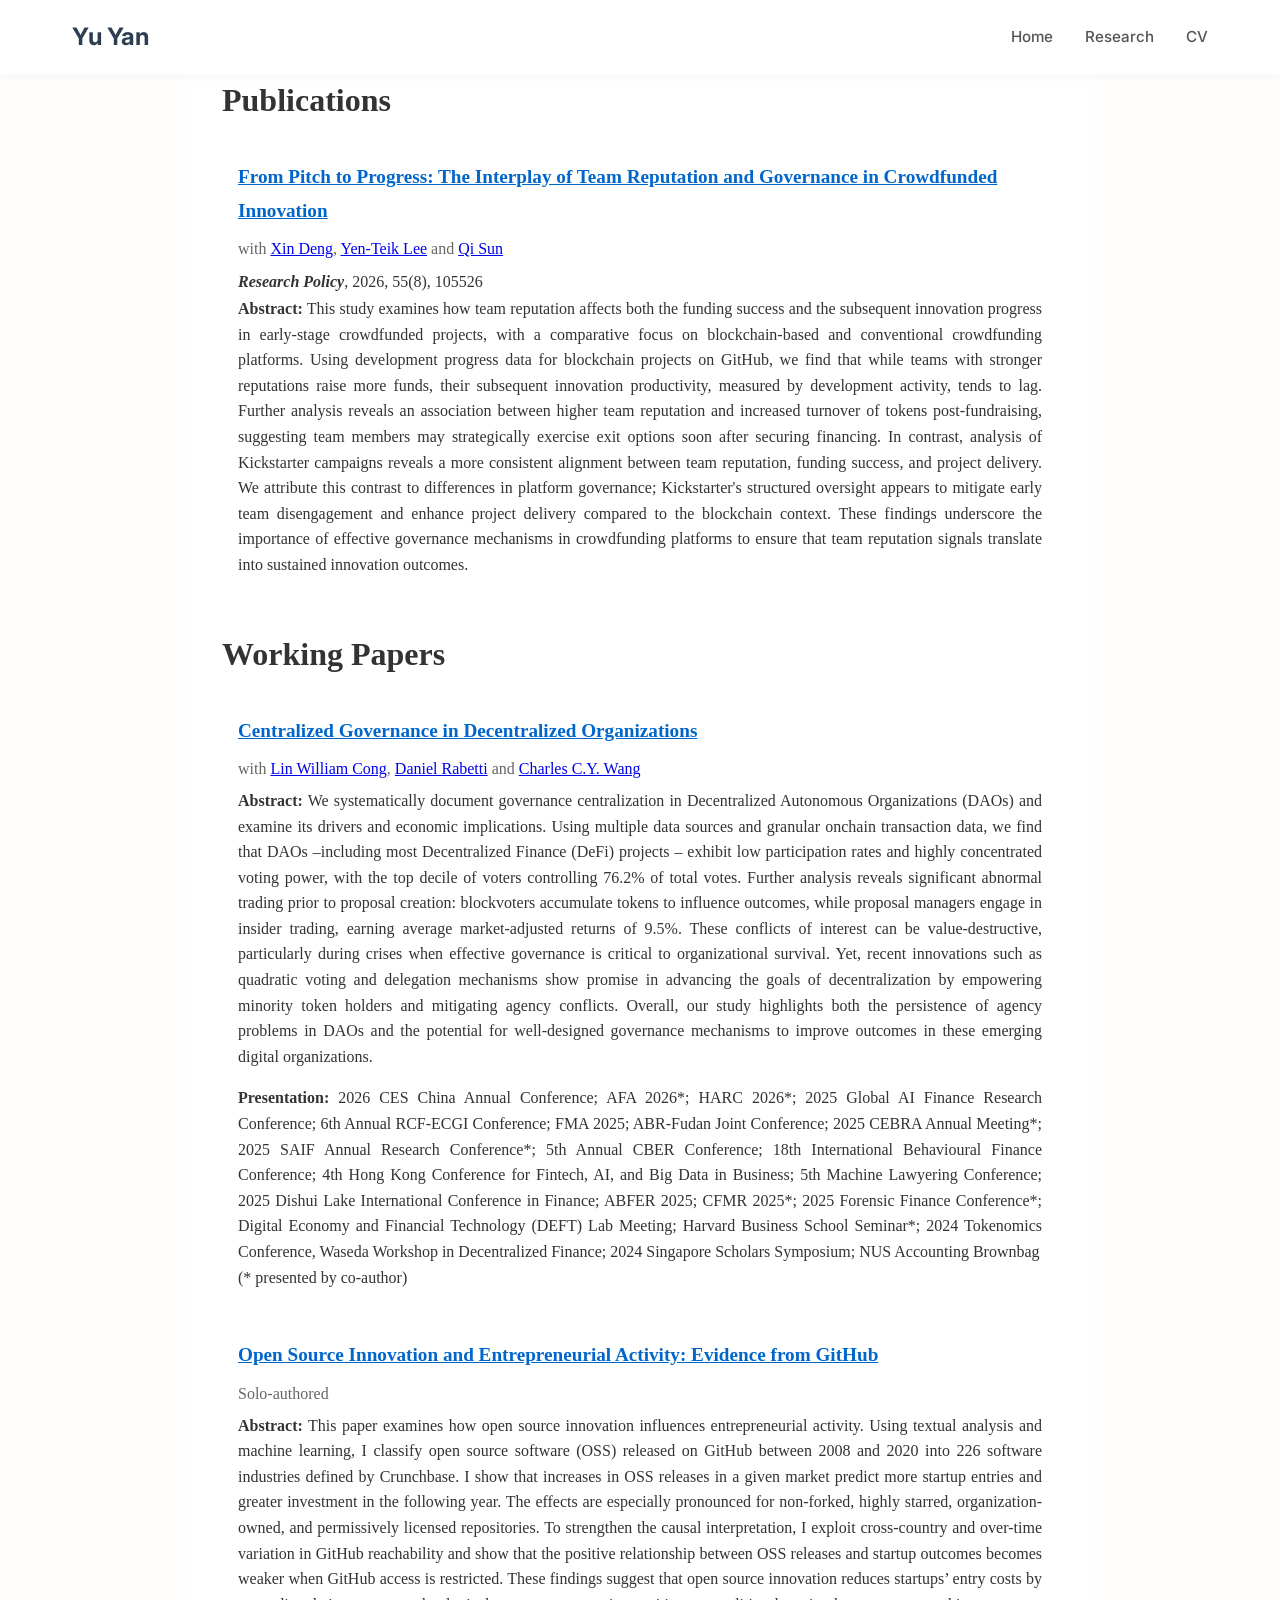
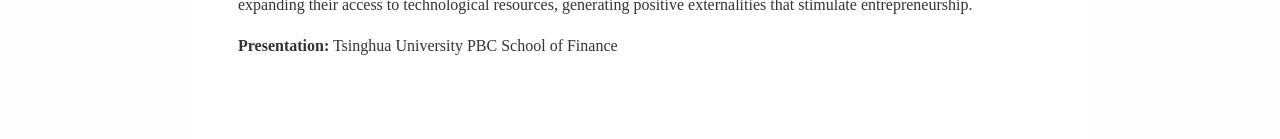
<file: research.html>
<!DOCTYPE html>
<html lang="en">
  <head>
    <meta charset="UTF-8" />
    <meta name="viewport" content="width=device-width, initial-scale=1.0" />
    <title>Research - Yu Yan</title>
    <link rel="stylesheet" href="wesite color.css" />
    <link
      href="https://fonts.googleapis.com/css2?family=Inter:wght@300;400;500;600;700&display=swap"
      rel="stylesheet"
    />
    <link
      rel="stylesheet"
      href="https://cdnjs.cloudflare.com/ajax/libs/font-awesome/6.0.0/css/all.min.css"
    />
  </head>

  <body>
    <!-- Navigation -->
    <nav class="navbar">
      <div class="nav-container">
        <div class="nav-logo">
          <a href="index.html">Yu Yan</a
          ><!-- 删掉了yu yan 导航 -->
        </div>
        <div class="nav-menu" id="nav-menu">
          <a href="index.html" class="nav-link">Home</a>
          <a href="research.html" class="nav-link active">Research</a>
          <a href="Yu Yan's CV.pdf" target="_blank" class="nav-link">CV</a>
        </div>
        <div class="nav-toggle" id="nav-toggle">
          <span class="bar"></span>
          <span class="bar"></span>
          <span class="bar"></span>
        </div>
      </div>
    </nav>

    <!-- Research Section -->
    <section class="research-section">
      <!-- Publications -->
      <div class="container">
        <h1>Publications</h1>

        <div class="paper">
          <h2>
            <a href="https://doi.org/10.1016/j.respol.2026.105526"
              target="_blank"
              >From Pitch to Progress: The Interplay of Team Reputation and
              Governance in Crowdfunded Innovation</a
            >
          </h2>
          <p class="authors">
            with
            <a href="https://sites.google.com/site/xindengswebsite/short-bio"
              target="_blank"
              >Xin Deng</a
            >,
            <a href="https://discovery.nus.edu.sg/18324-yen-teik-lee"
              target="_blank"
              >Yen-Teik Lee</a
            >
            and
            <a href="https://sites.google.com/view/qisun2013"
              target="_blank"
              >Qi Sun</a
            >
          </p>
          <p class="journal">
            <strong><em>Research Policy</em></strong>, 2026, 55(8), 105526
          </p>
          <p class="abstract">
            <strong>Abstract:</strong> This study examines how team reputation
            affects both the funding success and the subsequent innovation
            progress in early-stage crowdfunded projects, with a comparative
            focus on blockchain-based and conventional crowdfunding platforms.
            Using development progress data for blockchain projects on GitHub,
            we find that while teams with stronger reputations raise more funds,
            their subsequent innovation productivity, measured by development
            activity, tends to lag. Further analysis reveals an association
            between higher team reputation and increased turnover of tokens
            post-fundraising, suggesting team members may strategically exercise
            exit options soon after securing financing. In contrast, analysis of
            Kickstarter campaigns reveals a more consistent alignment between
            team reputation, funding success, and project delivery. We attribute
            this contrast to differences in platform governance; Kickstarter's
            structured oversight appears to mitigate early team disengagement
            and enhance project delivery compared to the blockchain context.
            These findings underscore the importance of effective governance
            mechanisms in crowdfunding platforms to ensure that team reputation
            signals translate into sustained innovation outcomes.
          </p>
        </div>
      </div>

      <!-- Working Papers -->
      <div class="container">
        <h1>Working Papers</h1>

        <div class="paper">
          <h2>
            <a href="https://papers.ssrn.com/sol3/papers.cfm?abstract_id=5168660"
              target="_blank"
              >Centralized Governance in Decentralized Organizations</a
            >
          </h2>
          <p class="authors">
            with <a href="https://www.linwilliamcong.com/" target="_blank">Lin William Cong</a>,
            <a href="https://www.danielrabetti.me/" target="_blank">Daniel Rabetti</a> and
            <a
              href="https://www.hbs.edu/faculty/Pages/profile.aspx?facId=651677"
              target="_blank"
              >Charles C.Y. Wang</a
            >
          </p>
          <p class="abstract">
            <strong>Abstract:</strong> We systematically document governance
            centralization in Decentralized Autonomous Organizations (DAOs) and
            examine its drivers and economic implications. Using multiple data
            sources and granular onchain transaction data, we find that DAOs
            –including most Decentralized Finance (DeFi) projects – exhibit low
            participation rates and highly concentrated voting power, with the
            top decile of voters controlling 76.2% of total votes. Further
            analysis reveals significant abnormal trading prior to proposal
            creation: blockvoters accumulate tokens to influence outcomes, while
            proposal managers engage in insider trading, earning average
            market-adjusted returns of 9.5%. These conflicts of interest can be
            value-destructive, particularly during crises when effective
            governance is critical to organizational survival. Yet, recent
            innovations such as quadratic voting and delegation mechanisms show
            promise in advancing the goals of decentralization by empowering
            minority token holders and mitigating agency conflicts. Overall, our
            study highlights both the persistence of agency problems in DAOs and
            the potential for well-designed governance mechanisms to improve
            outcomes in these emerging digital organizations.
          </p>
          <p class="presentations">
            <strong>Presentation:</strong> 2026 CES China Annual Conference;
            AFA 2026*; HARC 2026*; 2025 Global AI Finance Research Conference;
            6th Annual RCF-ECGI Conference; FMA 2025; ABR-Fudan Joint
            Conference; 2025 CEBRA Annual Meeting*; 2025 SAIF Annual Research
            Conference*; 5th Annual CBER Conference; 18th International
            Behavioural Finance Conference; 4th Hong Kong Conference for
            Fintech, AI, and Big Data in Business; 5th Machine Lawyering
            Conference; 2025 Dishui Lake International Conference in Finance;
            ABFER 2025; CFMR 2025*; 2025 Forensic Finance Conference*; Digital
            Economy and Financial Technology (DEFT) Lab Meeting; Harvard
            Business School Seminar*; 2024 Tokenomics Conference, Waseda
            Workshop in Decentralized Finance; 2024 Singapore Scholars
            Symposium; NUS Accounting Brownbag
          </p>
          <p class="presentations">(* presented by co-author)</p>
        </div>

        <div class="paper">
          <h2>
            <a href="#"
              >Open Source Innovation and Entrepreneurial Activity: Evidence
              from GitHub</a
            >
          </h2>
          <p class="authors">Solo-authored</p>
          <p class="abstract">
            <strong>Abstract:</strong> This paper examines how open source
            innovation influences entrepreneurial activity. Using textual
            analysis and machine learning, I classify open source software (OSS)
            released on GitHub between 2008 and 2020 into 226 software
            industries defined by Crunchbase. I show that increases in OSS
            releases in a given market predict more startup entries and greater
            investment in the following year. The effects are especially
            pronounced for non-forked, highly starred, organization-owned, and
            permissively licensed repositories. To strengthen the causal
            interpretation, I exploit cross-country and over-time variation in
            GitHub reachability and show that the positive relationship between
            OSS releases and startup outcomes becomes weaker when GitHub access
            is restricted. These findings suggest that open source innovation
            reduces startups’ entry costs by expanding their access to
            technological resources, generating positive externalities that
            stimulate entrepreneurship.
          </p>
          <p class="presentations">
            <strong>Presentation:</strong> Tsinghua University PBC School of
            Finance
          </p>
        </div>
      </div>
    </section>

    <!-- JavaScript for mobile navigation -->
    <script>
      const navToggle = document.getElementById("nav-toggle");
      const navMenu = document.getElementById("nav-menu");

      navToggle.addEventListener("click", () => {
        navMenu.classList.toggle("active");
        navToggle.classList.toggle("active");
      });

      // Close mobile menu when clicking on a link
      document.querySelectorAll(".nav-link").forEach((link) => {
        link.addEventListener("click", () => {
          navMenu.classList.remove("active");
          navToggle.classList.remove("active");
        });
      });
    </script>
  </body>
</html>
</file>
<file: wesite color.css>
/* Academic Website Styles */

/* Reset and Base Styles */
* {
  margin: 0;
  padding: 0;
  box-sizing: border-box;
}

body {
  font-family: "Merriweather", Georgia, "Times New Roman", Times, serif;
  line-height: 1.75;
  color: #333; /* 定义所有文本颜色 （0=#333）*/
  background-color: #fffefcf2; /* 定义背景颜色 （0=#fafafa）*/
}

/* 导航栏styles */
.navbar {
  background-color: #ffffff; /* 定义导航栏颜色 （0=#fff）*/
  box-shadow: 0 2px 10px rgba(175, 156, 156, 0.1);
  position: fixed;
  top: 0;
  width: 100%;
  z-index: 1000;
  font-family: "Inter", -apple-system, BlinkMacSystemFont, "Segoe UI", Roboto,
    sans-serif;
}

.nav-container {
  max-width: 1200px;
  margin: 0 auto;
  display: flex;
  justify-content: space-between;
  align-items: center;
  padding: 1rem 2rem;
}

.nav-logo a {
  /* Yuyan styles */
  font-size: 1.5rem;
  font-weight: 700;
  color: #2c3e50;
  text-decoration: none;
  transition: color 0.3s ease;
}

.nav-logo a:hover {
  color: #3498db;
}

.nav-menu {
  display: flex;
  gap: 2rem;
}

.nav-link {
  color: #555;
  text-decoration: none;
  font-weight: 500;
  font-size: 0.95rem;
  transition: color 0.3s ease;
  position: relative;
}

.nav-link:hover {
  color: #3498db;
}

.nav-link::after {
  content: "";
  position: absolute;
  width: 0;
  height: 2px;
  bottom: -5px;
  left: 0;
  background-color: #3498db;
  transition: width 0.3s ease;
}

.nav-link:hover::after {
  width: 100%;
}

.nav-toggle {
  display: none;
  flex-direction: column;
  cursor: pointer;
}

.bar {
  width: 250px;
  height: 3px;
  background-color: #333;
  margin: 300px 0;
  transition: 0.3s;
}

.school-container {
  text-align: center;
  padding: 15px 15px 15px;
  background-color: #979793; /* 定义section3背景颜色 （0=#f5f5f5）*/
  border-bottom: 1px solid #ddd;
}

.school-content p {
  margin: 1px 0;
  font-size: 0.8rem;
  color: #ddd; /* 定义section3字体颜色 （0=#333）*/
  font-weight: 10;
}

/* 主题style (photo left, text right) */
.intro-section {
  /* 定义边距 */
  max-width: 950px;
  max-height: 900px;
  margin: 120px auto 0;
  padding: 32px 24px;
}

.intro-wrapper {
  display: flex;
  gap: 80px; /* 图片与文本的间距 */
  align-items: flex-start;
}
/* 调整图片 */
.intro-photo {
  flex: 0 0 240px;
}

.intro-photo img {
  width: 100%;
  height: auto;
  border-radius: 16px;
  display: block;
}

.label {
  display: flex;
  flex-wrap: wrap;
  gap: 20px;
  margin-top: 20px;
  padding: 15px 0;
  border-top: 1px solid #e0e0e0;
}

.social-link,
.label-item {
  display: inline-flex;
  align-items: center;
  gap: 8px;
  color: #333;
  font-weight: 500;
  font-size: 0.9rem;
  text-decoration: none;
  transition: color 0.3s ease;
}

.social-link:hover {
  color: #3498db;
}

.label-icon {
  width: 20px;
  height: 20px;
  object-fit: contain;
  flex-shrink: 0;
  filter: none; /* 默认灰色图标 */
}

.label span {
  white-space: nowrap;
}

/* 调整文本 */
.intro-text {
  flex: 10;
  max-width: 1000px;
  font-size: 16px;
  line-height: 1.8;
}

.intro-text h1 {
  margin: 2px 0 10px;
  font-size: 22px; /* welcome 字体（优化）*/
  letter-spacing: 0.2px;
  font-weight: 600;
}

.intro-text p.main {
  text-align: justify; /* 两端对齐（待调整）*/
}

.intro-text p {
  margin: 0 0 10px;
}

.yanyu_intro {
  margin-top: 10px;
  text-align: justify; /* 两端对齐（待调整）*/
  font-size: 15px;
  line-height: 1.75;
  color: #444; /* 定义简介字体颜色 （0=#555）*/
}

/* Profile Photo */
.hero-image {
  display: flex;
  justify-content: center;
  align-items: center;
  animation: slideInRight 1s ease-out 0.3s both;
}

.profile-photo {
  position: relative;
  width: 200px;
  height: 200px;
  border-radius: 50%;
  overflow: hidden;
  box-shadow: 0 15px 35px rgba(0, 0, 0, 0.2);
  transition: all 0.4s ease;
  border: 4px solid rgba(255, 255, 255, 0.3);
}

.profile-photo::before {
  content: "";
  position: absolute;
  top: -50%;
  left: -50%;
  width: 200%;
  height: 200%;
  background: linear-gradient(
    45deg,
    transparent,
    rgba(255, 255, 255, 0.1),
    transparent
  );
  transform: rotate(45deg);
  transition: all 0.6s ease;
  opacity: 0;
}

.profile-photo:hover::before {
  animation: shimmer 1.5s ease-in-out;
}

.profile-photo:hover {
  transform: translateY(-8px) scale(1.05);
  box-shadow: 0 25px 50px rgba(0, 0, 0, 0.3);
  border-color: rgba(255, 255, 255, 0.6);
}

.profile-photo img {
  width: 100%;
  height: 25%;
  object-fit: contain;
  display: block;
  transition: transform 0.4s ease;
  background-color: rgba(255, 255, 255, 0.1);
  opacity: 0;
  animation: fadeIn 1s ease-in-out forwards;
}

.profile-photo:hover img {
  transform: scale(1.1);
}

/* About Section */
.about {
  padding: 6rem 0;
  background: linear-gradient(135deg, #f8f9fa 0%, #ffffff 100%);
  position: relative;
}

.about::before {
  content: "";
  position: absolute;
  top: 0;
  left: 0;
  right: 0;
  height: 1px;
  background: linear-gradient(90deg, transparent, #667eea, transparent);
}

.container {
  max-width: 1200px;
  margin: 0 auto;
  padding: 0 2rem;
}

.section-title {
  font-size: 2.8rem;
  font-weight: 600;
  color: #2c3e50;
  text-align: center;
  margin-bottom: 4rem;
  position: relative;
  animation: fadeInUp 1s ease-out;
}

.section-title::after {
  content: "";
  position: absolute;
  width: 80px;
  height: 4px;
  background: linear-gradient(135deg, #667eea 0%, #764ba2 100%);
  bottom: -15px;
  left: 50%;
  transform: translateX(-50%);
  border-radius: 2px;
  animation: expandLine 1.5s ease-out 0.5s both;
}

.about-text {
  max-width: 900px;
  margin: 0 auto;
  font-size: 1.05rem;
  line-height: 1.9;
  color: #444;
}

.about-text p {
  margin-bottom: 2rem;
  text-align: justify;
  position: relative;
  padding-left: 2rem;
}

.about-text p::before {
  content: "✦";
  position: absolute;
  left: 0;
  top: 0.2rem;
  color: #667eea;
  font-size: 1.2rem;
  font-weight: bold;
}

/* Animations */
@keyframes slideInLeft {
  from {
    opacity: 0;
    transform: translateX(-50px);
  }
  to {
    opacity: 1;
    transform: translateX(0);
  }
}

@keyframes slideInRight {
  from {
    opacity: 0;
    transform: translateX(50px);
  }
  to {
    opacity: 1;
    transform: translateX(0);
  }
}

@keyframes shimmer {
  0% {
    transform: translateX(-100%) translateY(-100%) rotate(45deg);
    opacity: 0;
  }
  50% {
    opacity: 1;
  }
  100% {
    transform: translateX(100%) translateY(100%) rotate(45deg);
    opacity: 0;
  }
}

@keyframes fadeIn {
  to {
    opacity: 1;
  }
}

@keyframes fadeInUp {
  from {
    opacity: 0;
    transform: translateY(30px);
  }
  to {
    opacity: 1;
    transform: translateY(0);
  }
}

@keyframes expandLine {
  from {
    width: 0;
  }
  to {
    width: 80px;
  }
}

/* Responsive Design */
@media (max-width: 768px) {
  .nav-menu {
    position: fixed;
    left: -100%;
    top: 70px;
    flex-direction: column;
    background-color: #fff;
    width: 100%;
    text-align: center;
    transition: 0.3s;
    box-shadow: 0 10px 27px rgba(0, 0, 0, 0.05);
    padding: 2rem 0;
  }

  .nav-menu.active {
    left: 0;
  }

  .nav-toggle {
    display: flex;
  }

  .nav-toggle.active .bar:nth-child(2) {
    opacity: 0;
  }

  .nav-toggle.active .bar:nth-child(1) {
    transform: translateY(8px) rotate(45deg);
  }

  .nav-toggle.active .bar:nth-child(3) {
    transform: translateY(-8px) rotate(-45deg);
  }

  .hero-container {
    grid-template-columns: 1fr;
    gap: 3rem;
    text-align: center;
  }

  .hero h1 {
    font-size: 2.8rem;
  }

  .hero .subtitle {
    font-size: 1.2rem;
  }

  .profile-photo {
    width: 180px;
    height: 180px;
  }

  .section-title {
    font-size: 2rem;
  }

  .nav-container {
    padding: 1rem;
  }

  .container {
    padding: 0 1rem;
  }
}

@media (max-width: 480px) {
  .hero h1 {
    font-size: 2.2rem;
  }

  .hero .subtitle {
    font-size: 1.1rem;
  }

  .hero .institution {
    font-size: 1rem;
  }

  .profile-photo {
    width: 150px;
    height: 150px;
  }

  .section-title {
    font-size: 2rem;
  }

  .about-text {
    font-size: 1rem;
  }

  .about-text p {
    padding-left: 1.5rem;
  }

  .about-text p:last-child {
    padding: 1rem 1.5rem 1rem 2.5rem;
  }

  .label {
    gap: 12px;
    margin-top: 12px;
    padding: 10px 0;
  }

  .social-link,
  .label-item {
    font-size: 0.8rem;
  }

  .social-link .fa-linkedin {
  color: #0A66C2;
  }

  .label-icon {
    width: 16px;
    height: 16px;
  }
}

/* Smooth scrolling */
html {
  scroll-behavior: smooth;
}

/* Intro Section responsive tweaks */
@media (max-width: 1024px) {
  .intro-section {
    padding: 24px 20px;
  }
  .intro-wrapper {
    gap: 24px;
  }
  .intro-text {
    font-size: 13.5px;
  }
  .intro-text h1 {
    font-size: 16px;
  }
}

@media (max-width: 800px) {
  .intro-wrapper {
    flex-direction: column;
    align-items: center;
  }
  .intro-photo {
    width: 60%;
    max-width: 360px;
  }
  .intro-text {
    max-width: 620px;
    font-size: 13px;
  }

  .label {
    gap: 15px;
    margin-top: 15px;
    padding: 12px 0;
  }

  .social-link,
  .label-item {
    font-size: 0.85rem;
  }

  .label-icon {
    width: 18px;
    height: 18px;
  }
}

/* Research Section Styles */
.research-section {
  margin-top: 40px;
  padding: 2rem 0;
  background: #ffffff;
  max-width: 900px;
  margin-left: auto;
  margin-right: auto;
}

.research-section h1 {
  font-size: 2rem;
  font-weight: bold;
  color: #333;
  margin-bottom: 2rem;
  text-align: left;
}

.work-in-progress {
  margin-top: 40px;
  padding: 2rem 0;
  background: #ffffff;
  max-width: 900px;
  margin-left: auto;
  margin-right: auto;
}

.paper {
  margin-bottom: 3rem;
  padding: 0 1rem;
}

.paper h2 {
  font-size: 1.2rem;
  font-weight: bold;
  margin-bottom: 0.5rem;
  text-align: left;
}

.paper h2 a {
  color: #0066cc;
  text-decoration: underline;
}

.paper h2 a:hover {
  color: #004499;
}

.authors {
  color: #666;
  margin-bottom: 0.3rem;
  text-align: left;
}

.status {
  color: #666;
  font-style: italic;
  margin-bottom: 1rem;
  text-align: left;
}

.abstract {
  /*  text-indent: 2rem;*/
  line-height: 1.6;
  color: #333;
  margin-bottom: 1rem;
  text-align: justify;
}

.presentations {
  line-height: 1.6;
  color: #333;
  text-align: justify;
  /*  text-indent: 2rem;*/
}

/* Responsive Design for Research */
@media (max-width: 768px) {
  .research-section {
    padding: 1rem 0;
    margin-top: 20px;
    max-width: 95%;
  }

  .research-section h1 {
    font-size: 1.8rem;
  }

  .paper {
    padding: 0 0.5rem;
  }

  .paper h2 {
    font-size: 1.1rem;
  }

  .abstract,
  .presentations {
    text-indent: 1rem;
  }
}

/* Focus styles for accessibility */
.nav-link:focus,
.nav-logo a:focus {
  outline: 2px solid #3498db;
  outline-offset: 2px;
}
</file>
